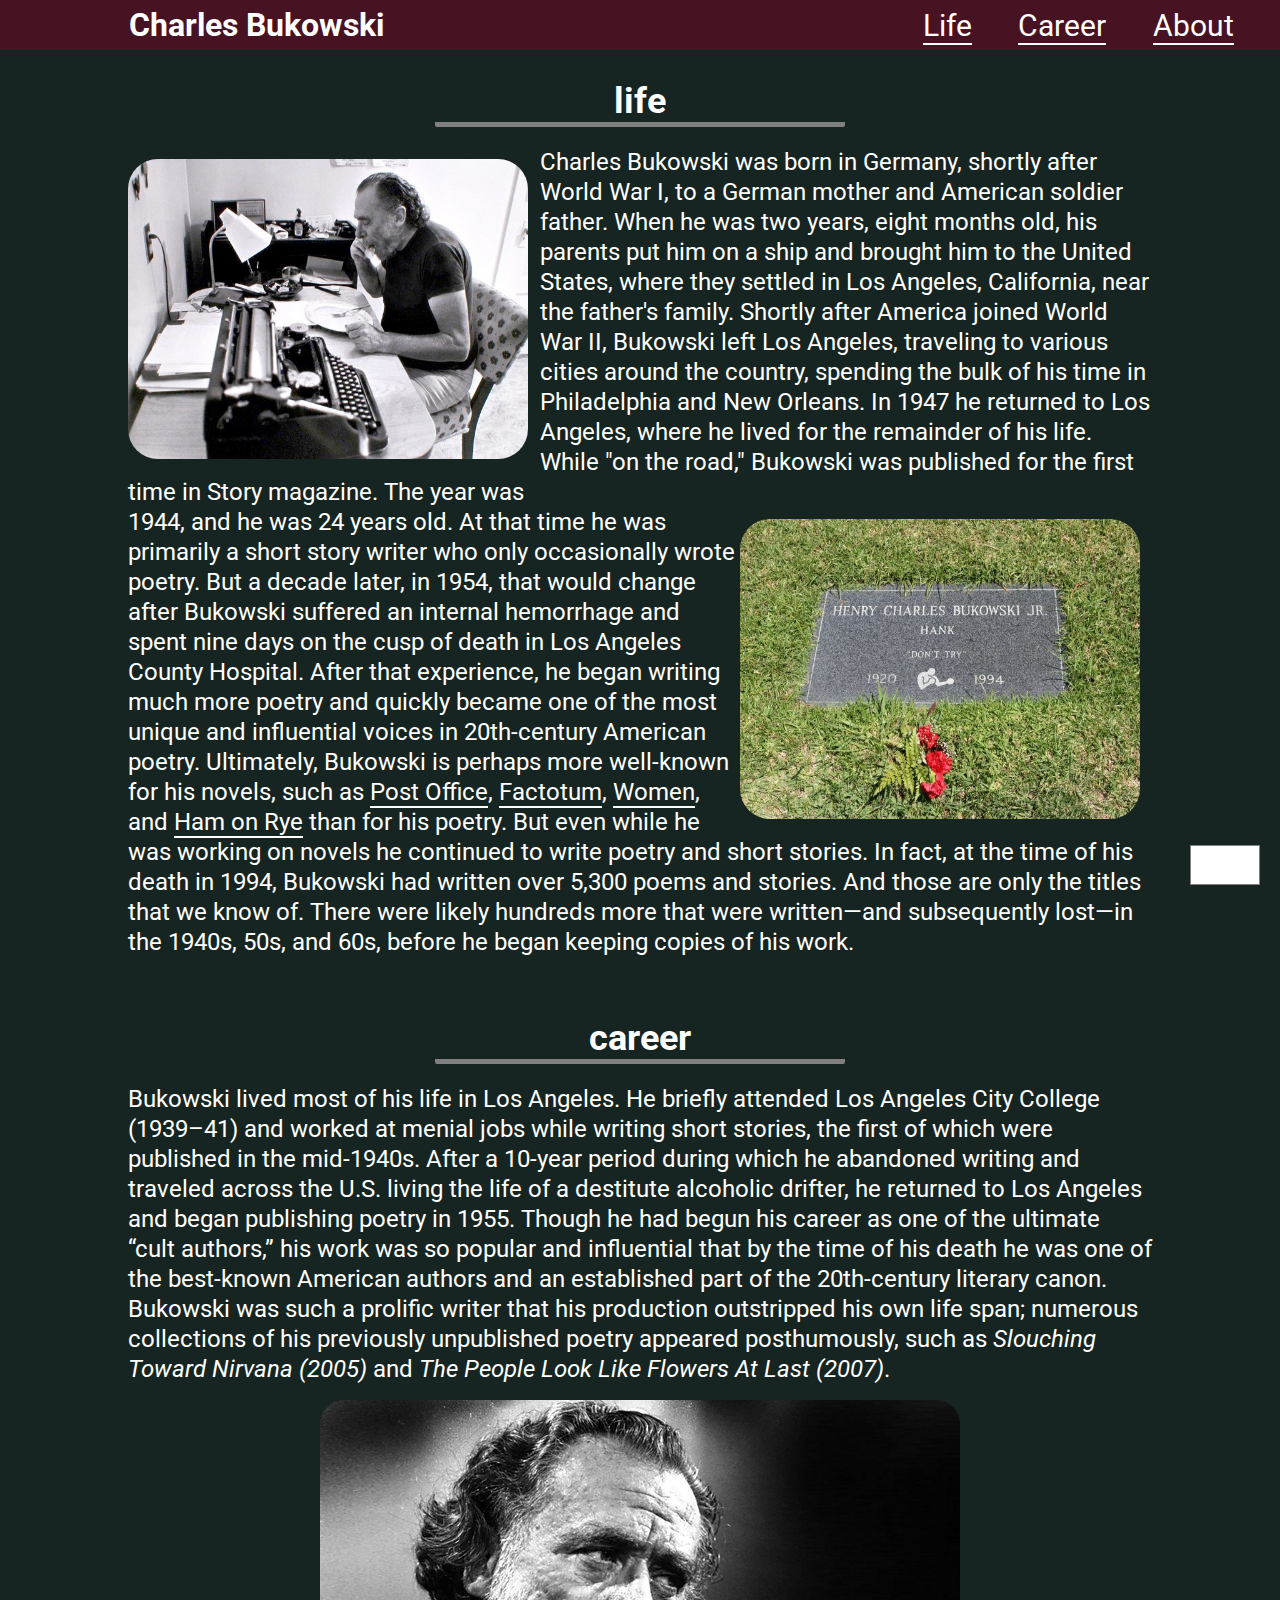
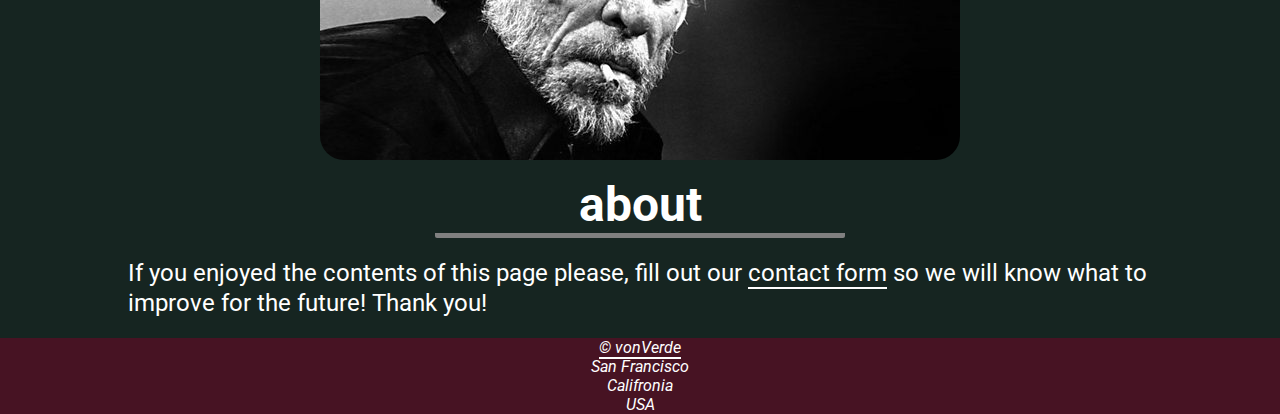
<file: tribute-page/index.html>
<!-- @format -->

<!DOCTYPE html>
<html lang="en">
  <head>
    <meta charset="UTF-8" />
    <meta http-equiv="X-UA-Compatible" content="IE=edge" />
    <meta name="viewport" content="width=device-width, initial-scale=1.0" />
    <link rel="stylesheet" href="./styles/styles.css" />
    <title>Tribute~</title>
  </head>

  <body>
    <header class="main-header">
      <h1>Charles Bukowski</h1>
      <nav>
        <ul>
          <li><a href="#life">Life</a></li>
          <li><a href="#career">Career</a></li>
          <li><a href="#about">About</a></li>
        </ul>
      </nav>
    </header>
    <!-- id to direct to this element from nav-bar -->
    <a href="#life" class="up-btn">TOP &#8593</a>
    <main id="life">
      
      <div class="content">
        <h2 class="border">life</h2>
        <div class="info-image float-left">
          <img
            src="./img/cb-photo-writer.jpg"
            alt="bukowski"
            id="writer"
            name="writer"
            width="400"
            height="300"
          />
        </div>

        <p
          >Charles Bukowski was born in Germany, shortly after World War I, to a
          German mother and American soldier father. When he was two years,
          eight months old, his parents put him on a ship and brought him to the
          United States, where they settled in Los Angeles, California, near the
          father's family. Shortly after America joined World War II, Bukowski
          left Los Angeles, traveling to various cities around the country,
          spending the bulk of his time in Philadelphia and New Orleans. In 1947
          he returned to Los Angeles, where he lived for the remainder of his
          life. While "on the road," Bukowski was published for the first time
          in Story magazine. The year was</p
        >

        <div class="info-image float-right">
          <img
            src="./img/cb-tomb.jpg"
            alt="tomb"
            id="tomb"
            name="tomb"
            width="400"
            height="300"
          />
        </div>
        <p
          >1944, and he was 24 years old. At that time he was primarily a short
          story writer who only occasionally wrote poetry. But a decade later,
          in 1954, that would change after Bukowski suffered an internal
          hemorrhage and spent nine days on the cusp of death in Los Angeles
          County Hospital. After that experience, he began writing much more
          poetry and quickly became one of the most unique and influential
          voices in 20th-century American poetry. Ultimately, Bukowski is
          perhaps more well-known for his novels, such as
          <a href="https://en.wikipedia.org/wiki/Post_Office_(novel)" target="_blank">Post Office</a>, <a href="https://en.wikipedia.org/wiki/Factotum_(novel)" target="_blank">Factotum</a>,
          <a href="https://en.wikipedia.org/wiki/Women_(Bukowski_novel)" target="_blank">Women</a>, and <a href="https://en.wikipedia.org/wiki/Ham_on_Rye" target="_blank">Ham on Rye</a> than for his
          poetry. But even while he was working on novels he continued to write
          poetry and short stories. In fact, at the time of his death in 1994,
          Bukowski had written over 5,300 poems and stories. And those are only
          the titles that we know of. There were likely hundreds more that were
          written—and subsequently lost—in the 1940s, 50s, and 60s, before he
          began keeping copies of his work.</p
        >
      </div>

      <div class="career" id="career">
        <h2 class="border">career</h2>
        <p
          >Bukowski lived most of his life in Los Angeles. He briefly attended
          Los Angeles City College (1939–41) and worked at menial jobs while
          writing short stories, the first of which were published in the
          mid-1940s. After a 10-year period during which he abandoned writing
          and traveled across the U.S. living the life of a destitute alcoholic
          drifter, he returned to Los Angeles and began publishing poetry in
          1955. Though he had begun his career as one of the ultimate “cult
          authors,” his work was so popular and influential that by the time of
          his death he was one of the best-known American authors and an
          established part of the 20th-century literary canon. Bukowski was such
          a prolific writer that his production outstripped his own life span;
          numerous collections of his previously unpublished poetry appeared
          posthumously, such as <em>Slouching Toward Nirvana (2005)</em> and
          <em>The People Look Like Flowers At Last (2007)</em>.</p
        >

        <div class="career-img">
          <img src="./img/cbcb.jpg" alt="cb1" id="cb1" name="cb1" />
        </div>
      </div>
      <div class="about" id="about">
        <h2 class="border">about</h2>
        <p
          >If you enjoyed the contents of this page please, fill out our
          <a href="survey.html" target="_blank">contact form</a>
          so we will know what to improve for the future! Thank you!
        </p>
      </div>
      
    </main>
    <footer class="footer">
      <address>
        <a href="https://github.com/vonverde12">&copy; vonVerde</a><br>
        San Francisco<br>
        Califronia<br>
        USA<br>
      </address>
    </footer>
  </body>
</html>
</file>
<file: tribute-page/styles/styles.css>
/** @format */
@import url("https://fonts.googleapis.com/css2?family=Roboto:wght@100&display=swap");

* {
  margin: 0;
  padding: 0;
  box-sizing: border-box;
  /* border: 1px solid red; */
  scroll-behavior: smooth;
}

body {
  font-family: "Roboto", sans-serif;
  color: white;
  font-size: 2rem;
  background-color: #162521;
}

ul {
  list-style: none;
}

p {
  line-height: 30px;
  font-weight: none;
}

main {
  width: 80%;
  margin: 0 auto;
  padding-top: 5rem;
}

h2 {
  text-align: center;
}

a {
  color: white;
  background-color: transparent;
  text-decoration: none;
  border-bottom: 2px solid white;
}

a:active {
}

a:visited {
}

a:link {
}

a:hover {
  background-color: #471323;
  color: white;
  font-weight: bold;
}

/* NAV-BAR */

header {
  display: flex;
  justify-content: space-between;
  height: 10vh;
  min-height: 50px;
  max-height: 50px;
  width: 100%;
  position: fixed;
  background-color: #471323;
  margin-bottom: 50px;
}

nav {
  width: 50%;
  max-width: 300px;
  min-width: 30%;
}

nav > ul {
  font-size: 30px;
  display: flex;
  align-items: center;
  justify-content: center;
  height: 100%;
  justify-content: space-evenly;
  flex-wrap: wrap;
}

nav > ul > li {
  display: block;
  margin-right: 20px;
}

li > a {
  text-decoration: none;
  color: white;
}

header > h1 {
  display: flex;
  justify-content: center;
  align-items: center;
  font-size: 2rem;
  width: 40%;
  min-width: 300px;
}

/* INFO */

.content {
  font-size: 24px;
  width: 100%;
}

.float-right {
  float: right;
}

.float-left {
  float: left;
}

.info-image {
  margin: 12px 12px 12px 0;
  width: 400px;
  height: 300px;
  object-fit: cover;
  border-radius: 12px;
}

.info-image img {
  border-radius: 30px;
}

.border {
  border-bottom: 5px solid grey;
  width: 40%;
  margin: 0 auto 20px auto;
  border-radius: 2px;
}

/* CAREER */

.career-img {
  display: flex;
  justify-content: center;
  margin: 16px auto;
}

.career-img img {
  border-radius: 24px;
}

.career {
  padding-top: 60px;
  font-size: 24px;
}

/* ABOUT */

#about p {
  font-size: 24px;
  margin-bottom: 20px;
}

/* FOOTER */

.footer {
  background-color: #471323;
  text-align: center;
  font-size: 0.5em;
}

.footer a {
  color: white;
  text-decoration: none;
}

.footer a:hover {
  border-bottom: 2px solid white;
}

/* BUTTONS */
.up-btn {
  padding: 12px 18px;
  font-size: 12px;
  border: 1px solid grey;
  background-color: white;
  cursor: pointer;
  position: fixed;
  right: 20px;
  bottom: 15px;
  z-index: 99;
  text-decoration: none;
}
</file>
